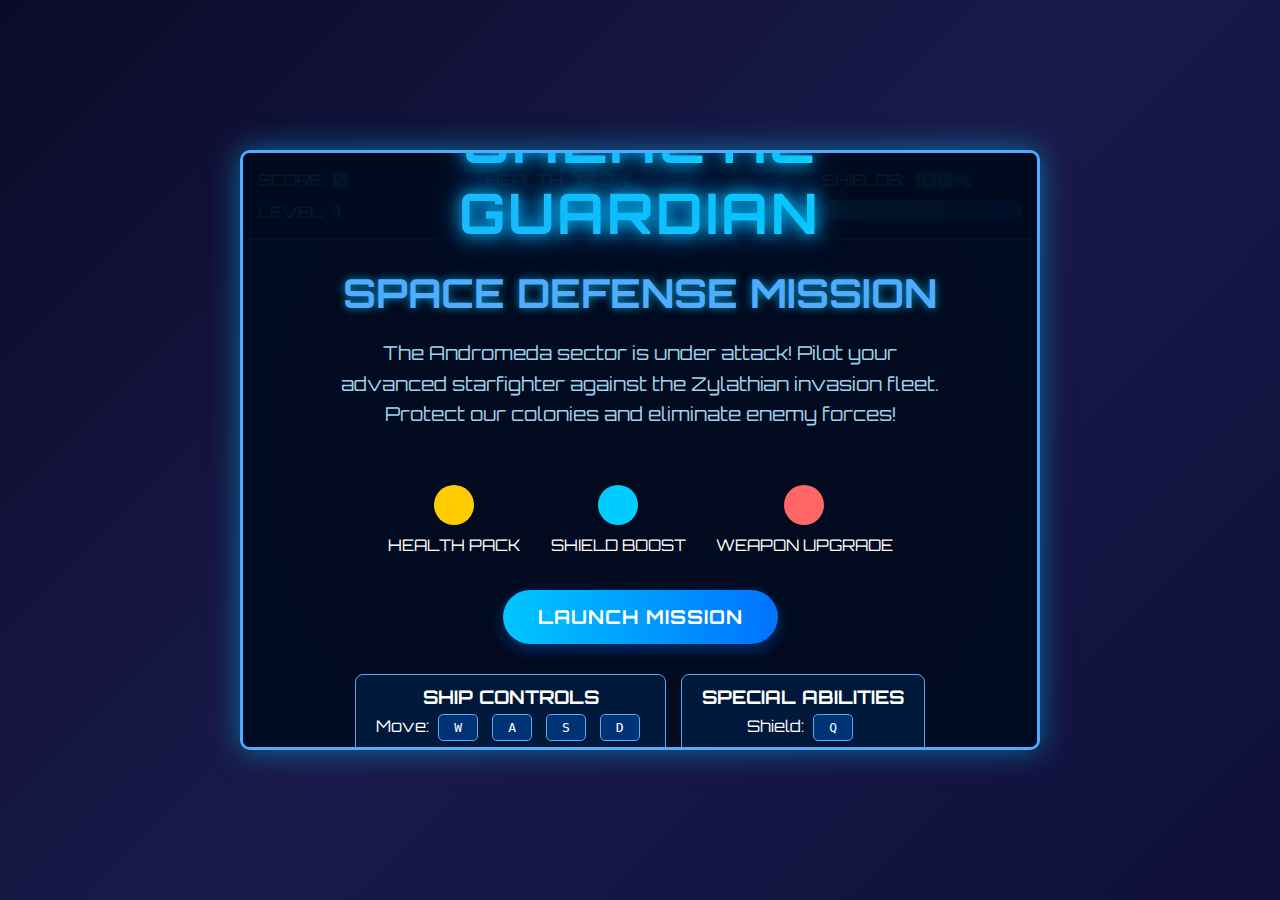
<file: gaming.html>
<!DOCTYPE html>
<html lang="en">
<head>
    <meta charset="UTF-8">
    <meta name="viewport" content="width=device-width, initial-scale=1.0">
    <title>Galactic Guardian: Space Shooter</title>
    <style>
        * {
            margin: 0;
            padding: 0;
            box-sizing: border-box;
            font-family: 'Orbitron', sans-serif;
        }
        
        body {
            background: linear-gradient(135deg, #0a0a2a, #1a1a4a, #0f0f3a);
            min-height: 100vh;
            display: flex;
            justify-content: center;
            align-items: center;
            overflow: hidden;
            color: white;
        }
        
        .game-container {
            position: relative;
            width: 800px;
            height: 600px;
            background: #000022;
            border: 3px solid #4facfe;
            border-radius: 10px;
            overflow: hidden;
            box-shadow: 0 0 30px rgba(0, 200, 255, 0.5);
        }
        
        canvas {
            background: radial-gradient(circle at center, #1a1a2e 0%, #16213e 70%, #0f3460 100%);
            display: block;
        }
        
        .ui-overlay {
            position: absolute;
            top: 0;
            left: 0;
            width: 100%;
            padding: 15px;
            display: flex;
            justify-content: space-between;
            background: rgba(0, 20, 40, 0.7);
            border-bottom: 1px solid #00c8ff;
            z-index: 10;
        }
        
        .ui-panel {
            display: flex;
            flex-direction: column;
            gap: 8px;
        }
        
        .stat {
            display: flex;
            align-items: center;
            gap: 8px;
        }
        
        .stat-value {
            font-size: 1.2rem;
            color: #00f2fe;
            font-weight: bold;
            text-shadow: 0 0 5px #00c8ff;
        }
        
        .progress-bar {
            width: 200px;
            height: 20px;
            background: rgba(0, 40, 85, 0.5);
            border-radius: 10px;
            overflow: hidden;
            border: 1px solid #4facfe;
        }
        
        .progress-fill {
            height: 100%;
            background: linear-gradient(90deg, #00c6ff, #0072ff);
            transition: width 0.3s;
        }
        
        .screen {
            position: absolute;
            top: 0;
            left: 0;
            width: 100%;
            height: 100%;
            display: flex;
            flex-direction: column;
            justify-content: center;
            align-items: center;
            background: rgba(0, 10, 30, 0.95);
            z-index: 20;
            text-align: center;
            padding: 30px;
        }
        
        .hidden {
            display: none;
        }
        
        h1 {
            font-size: 3.5rem;
            margin-bottom: 20px;
            text-shadow: 0 0 15px #00c8ff, 0 0 30px #008cff;
            letter-spacing: 3px;
            background: linear-gradient(to right, #4facfe, #00f2fe);
            -webkit-background-clip: text;
            -webkit-text-fill-color: transparent;
            animation: glow 1.5s ease-in-out infinite alternate;
        }
        
        h2 {
            font-size: 2.5rem;
            color: #4facfe;
            margin-bottom: 20px;
            text-shadow: 0 0 10px rgba(0, 200, 255, 0.7);
        }
        
        .description {
            font-size: 1.2rem;
            max-width: 600px;
            margin-bottom: 30px;
            line-height: 1.6;
            color: #a0d2eb;
        }
        
        button {
            background: linear-gradient(to right, #00c6ff, #0072ff);
            color: white;
            border: none;
            padding: 15px 35px;
            font-size: 1.2rem;
            border-radius: 50px;
            cursor: pointer;
            transition: all 0.3s ease;
            font-weight: bold;
            letter-spacing: 1px;
            box-shadow: 0 5px 15px rgba(0, 114, 255, 0.4);
            margin: 10px;
            text-transform: uppercase;
        }
        
        button:hover {
            transform: translateY(-3px);
            box-shadow: 0 8px 20px rgba(0, 114, 255, 0.6);
        }
        
        button:active {
            transform: translateY(1px);
        }
        
        .controls {
            display: flex;
            flex-wrap: wrap;
            justify-content: center;
            gap: 15px;
            margin-top: 20px;
            max-width: 600px;
        }
        
        .control-item {
            background: rgba(0, 40, 85, 0.5);
            padding: 10px 20px;
            border-radius: 8px;
            border: 1px solid #4facfe;
            min-width: 200px;
        }
        
        .key {
            display: inline-block;
            background: rgba(0, 114, 255, 0.3);
            padding: 5px 15px;
            border-radius: 5px;
            border: 1px solid #4facfe;
            font-family: monospace;
            margin: 5px;
        }
        
        .powerup-info {
            display: flex;
            justify-content: center;
            gap: 30px;
            margin: 25px 0;
        }
        
        .powerup {
            display: flex;
            flex-direction: column;
            align-items: center;
        }
        
        .powerup-icon {
            width: 40px;
            height: 40px;
            border-radius: 50%;
            margin-bottom: 10px;
        }
        
        #gameOverScreen .final-score {
            font-size: 2.5rem;
            color: #00f2fe;
            margin: 20px 0;
            text-shadow: 0 0 10px #00c8ff;
        }
        
        .level-complete {
            background: rgba(0, 40, 85, 0.8);
            padding: 20px;
            border-radius: 10px;
            border: 2px solid #00ffaa;
            margin-top: 20px;
            animation: pulse 2s infinite;
        }
        
        @keyframes glow {
            from {
                text-shadow: 0 0 10px #00c8ff, 0 0 20px #008cff;
            }
            to {
                text-shadow: 0 0 20px #00c8ff, 0 0 40px #008cff, 0 0 60px #0062ff;
            }
        }
        
        @keyframes pulse {
            0% { box-shadow: 0 0 10px rgba(0, 255, 170, 0.5); }
            50% { box-shadow: 0 0 30px rgba(0, 255, 170, 0.8); }
            100% { box-shadow: 0 0 10px rgba(0, 255, 170, 0.5); }
        }
        
        @media (max-width: 850px) {
            .game-container {
                width: 95vw;
                height: 70vw;
            }
            
            h1 {
                font-size: 2.5rem;
            }
        }
    </style>
    <link href="https://fonts.googleapis.com/css2?family=Orbitron:wght@400;500;600;700;800;900&display=swap" rel="stylesheet">
</head>
<body>
    <div class="game-container">
        <div class="ui-overlay">
            <div class="ui-panel">
                <div class="stat">
                    <span>SCORE:</span>
                    <span id="scoreValue" class="stat-value">0</span>
                </div>
                <div class="stat">
                    <span>LEVEL:</span>
                    <span id="levelValue" class="stat-value">1</span>
                </div>
            </div>
            <div class="ui-panel">
                <div class="stat">
                    <span>HEALTH:</span>
                    <span id="healthValue" class="stat-value">100%</span>
                </div>
                <div class="progress-bar">
                    <div id="healthBar" class="progress-fill" style="width: 100%"></div>
                </div>
            </div>
            <div class="ui-panel">
                <div class="stat">
                    <span>SHIELDS:</span>
                    <span id="shieldValue" class="stat-value">100%</span>
                </div>
                <div class="progress-bar">
                    <div id="shieldBar" class="progress-fill" style="width: 100%"></div>
                </div>
            </div>
        </div>
        
        <canvas id="gameCanvas" width="800" height="600"></canvas>
        
        <div id="startScreen" class="screen">
            <h1>GALACTIC GUARDIAN</h1>
            <h2>SPACE DEFENSE MISSION</h2>
            <p class="description">The Andromeda sector is under attack! Pilot your advanced starfighter against the Zylathian invasion fleet. Protect our colonies and eliminate enemy forces!</p>
            
            <div class="powerup-info">
                <div class="powerup">
                    <div class="powerup-icon" style="background: #ffcc00;"></div>
                    <span>HEALTH PACK</span>
                </div>
                <div class="powerup">
                    <div class="powerup-icon" style="background: #00ccff;"></div>
                    <span>SHIELD BOOST</span>
                </div>
                <div class="powerup">
                    <div class="powerup-icon" style="background: #ff6666;"></div>
                    <span>WEAPON UPGRADE</span>
                </div>
            </div>
            
            <button id="startButton">LAUNCH MISSION</button>
            
            <div class="controls">
                <div class="control-item">
                    <h3>SHIP CONTROLS</h3>
                    <p>Move: <span class="key">W</span> <span class="key">A</span> <span class="key">S</span> <span class="key">D</span></p>
                    <p>Fire: <span class="key">SPACEBAR</span></p>
                </div>
                <div class="control-item">
                    <h3>SPECIAL ABILITIES</h3>
                    <p>Shield: <span class="key">Q</span></p>
                    <p>EMP Blast: <span class="key">E</span></p>
                </div>
            </div>
        </div>
        
        <div id="levelCompleteScreen" class="screen hidden">
            <h2>LEVEL COMPLETE!</h2>
            <div class="level-complete">
                <p class="description">You have successfully defended this sector!</p>
                <p class="description">Prepare for the next wave...</p>
            </div>
            <div class="stat-value" style="font-size: 2rem; margin: 20px 0;">
                SCORE: <span id="levelScore">0</span>
            </div>
            <button id="nextLevelButton">CONTINUE MISSION</button>
        </div>
        
        <div id="gameOverScreen" class="screen hidden">
            <h2>MISSION FAILED</h2>
            <p class="description">The Zylathian fleet has overwhelmed our defenses. Your sacrifice will be remembered.</p>
            <div class="final-score">FINAL SCORE: <span id="finalScore">0</span></div>
            <button id="restartButton">RETRY MISSION</button>
        </div>
    </div>

    <script>
        // Game variables
        const canvas = document.getElementById('gameCanvas');
        const ctx = canvas.getContext('2d');
        const startScreen = document.getElementById('startScreen');
        const levelCompleteScreen = document.getElementById('levelCompleteScreen');
        const gameOverScreen = document.getElementById('gameOverScreen');
        const startButton = document.getElementById('startButton');
        const nextLevelButton = document.getElementById('nextLevelButton');
        const restartButton = document.getElementById('restartButton');
        const scoreValue = document.getElementById('scoreValue');
        const levelValue = document.getElementById('levelValue');
        const healthValue = document.getElementById('healthValue');
        const shieldValue = document.getElementById('shieldValue');
        const healthBar = document.getElementById('healthBar');
        const shieldBar = document.getElementById('shieldBar');
        const finalScore = document.getElementById('finalScore');
        const levelScore = document.getElementById('levelScore');
        
        let gameRunning = false;
        let gamePaused = false;
        let score = 0;
        let level = 1;
        let health = 100;
        let shield = 100;
        let animationId;
        let levelScoreGoal = 1000;
        let enemiesDefeated = 0;
        let stars = [];
        
        // Player spaceship
        const player = {
            x: canvas.width / 2,
            y: canvas.height - 100,
            width: 70,
            height: 60,
            speed: 6,
            fireRate: 300, // ms between shots
            lastShot: 0,
            shieldActive: false,
            shieldEnergy: 100,
            weaponLevel: 1
        };
        
        // Game objects
        let playerBullets = [];
        let enemyShips = [];
        let enemyBullets = [];
        let powerups = [];
        let explosions = [];
        
        // Enemy types
        const enemyTypes = [
            { width: 50, height: 40, color: '#ff5555', health: 20, speed: 2, fireRate: 2000, score: 100 }, // Fighter
            { width: 80, height: 60, color: '#ff9900', health: 50, speed: 1.5, fireRate: 1500, score: 250 }, // Cruiser
            { width: 120, height: 100, color: '#ff00ff', health: 150, speed: 1, fireRate: 1000, score: 500 } // Battleship
        ];
        
        // Powerup types
        const powerupTypes = [
            { type: 'health', color: '#ffcc00', radius: 15 },
            { type: 'shield', color: '#00ccff', radius: 15 },
            { type: 'weapon', color: '#ff6666', radius: 15 }
        ];
        
        // Create stars for background
        function createStars() {
            stars = [];
            for (let i = 0; i < 100; i++) {
                stars.push({
                    x: Math.random() * canvas.width,
                    y: Math.random() * canvas.height,
                    size: Math.random() * 2,
                    speed: 0.2 + Math.random() * 0.5
                });
            }
        }
        
        // Initialize game
        function initGame() {
            gameRunning = true;
            gamePaused = false;
            score = 0;
            level = 1;
            health = 100;
            shield = 100;
            player.x = canvas.width / 2;
            player.y = canvas.height - 100;
            player.weaponLevel = 1;
            player.shieldActive = false;
            player.shieldEnergy = 100;
            levelScoreGoal = 1000;
            enemiesDefeated = 0;
            
            playerBullets = [];
            enemyShips = [];
            enemyBullets = [];
            powerups = [];
            explosions = [];
            
            updateStats();
            startScreen.classList.add('hidden');
            gameOverScreen.classList.add('hidden');
            levelCompleteScreen.classList.add('hidden');
            
            // Start game loop
            if (animationId) {
                cancelAnimationFrame(animationId);
            }
            gameLoop();
        }
        
        // Start next level
        function startNextLevel() {
            level++;
            levelScoreGoal = level * 1500;
            enemiesDefeated = 0;
            
            playerBullets = [];
            enemyShips = [];
            enemyBullets = [];
            powerups = [];
            explosions = [];
            
            // Reset player position
            player.x = canvas.width / 2;
            player.y = canvas.height - 100;
            
            // Heal player a bit
            health = Math.min(100, health + 30);
            shield = Math.min(100, shield + 50);
            
            updateStats();
            levelCompleteScreen.classList.add('hidden');
            gameLoop();
        }
        
        // Create enemy ship
        function createEnemy() {
            if (!gameRunning || gamePaused) return;
            
            const type = Math.floor(Math.random() * Math.min(level, 3));
            const enemy = {
                x: Math.random() * (canvas.width - 100) + 50,
                y: -50,
                type: type,
                width: enemyTypes[type].width,
                height: enemyTypes[type].height,
                health: enemyTypes[type].health,
                maxHealth: enemyTypes[type].health,
                speed: enemyTypes[type].speed,
                fireRate: enemyTypes[type].fireRate,
                lastShot: 0,
                color: enemyTypes[type].color
            };
            
            enemyShips.push(enemy);
        }
        
        // Create powerup
        function createPowerup(x, y) {
            const type = Math.floor(Math.random() * powerupTypes.length);
            powerups.push({
                x: x,
                y: y,
                type: powerupTypes[type].type,
                radius: powerupTypes[type].radius,
                color: powerupTypes[type].color,
                speed: 1
            });
        }
        
        // Create explosion
        function createExplosion(x, y, size) {
            for (let i = 0; i < 20; i++) {
                explosions.push({
                    x: x,
                    y: y,
                    size: Math.random() * size,
                    speedX: (Math.random() - 0.5) * 5,
                    speedY: (Math.random() - 0.5) * 5,
                    color: `hsl(${Math.random() * 60}, 100%, 50%)`,
                    life: 30 + Math.random() * 30
                });
            }
        }
        
        // Update game stats display
        function updateStats() {
            scoreValue.textContent = score;
            levelValue.textContent = level;
            healthValue.textContent = `${Math.max(0, Math.floor(health))}%`;
            shieldValue.textContent = `${Math.max(0, Math.floor(shield))}%`;
            healthBar.style.width = `${health}%`;
            shieldBar.style.width = `${shield}%`;
            
            // Change color based on health
            if (health < 30) {
                healthBar.style.background = 'linear-gradient(90deg, #ff0000, #ff5555)';
            } else {
                healthBar.style.background = 'linear-gradient(90deg, #00c6ff, #0072ff)';
            }
        }
        
        // Player movement
        document.addEventListener('keydown', (e) => {
            if (!gameRunning || gamePaused) return;
            
            switch(e.key) {
                case 'w':
                case 'W':
                case 'ArrowUp':
                    player.y = Math.max(100, player.y - player.speed);
                    break;
                case 's':
                case 'S':
                case 'ArrowDown':
                    player.y = Math.min(canvas.height - 50, player.y + player.speed);
                    break;
                case 'a':
                case 'A':
                case 'ArrowLeft':
                    player.x = Math.max(0, player.x - player.speed);
                    break;
                case 'd':
                case 'D':
                case 'ArrowRight':
                    player.x = Math.min(canvas.width - player.width, player.x + player.speed);
                    break;
                case ' ':
                    firePlayerBullet();
                    break;
                case 'q':
                case 'Q':
                    if (shield > 10 && !player.shieldActive) {
                        player.shieldActive = true;
                    }
                    break;
                case 'e':
                case 'E':
                    // EMP blast
                    if (score >= 500) {
                        createExplosion(player.x + player.width/2, player.y, 100);
                        enemyShips.forEach(enemy => {
                            if (Math.abs(enemy.x - player.x) < 300 && Math.abs(enemy.y - player.y) < 300) {
                                enemy.health -= 50;
                                if (enemy.health <= 0) {
                                    createExplosion(enemy.x + enemy.width/2, enemy.y + enemy.height/2, 30);
                                    score += enemyTypes[enemy.type].score;
                                    enemiesDefeated++;
                                }
                            }
                        });
                        score -= 500;
                    }
                    break;
            }
        });
        
        // Fire player bullet
        function firePlayerBullet() {
            const now = Date.now();
            if (now - player.lastShot > player.fireRate) {
                player.lastShot = now;
                
                // Single shot for level 1
                playerBullets.push({
                    x: player.x + player.width / 2 - 2,
                    y: player.y,
                    width: 4,
                    height: 15,
                    speed: 8,
                    damage: 10 * player.weaponLevel
                });
                
                // Add side shots for higher weapon levels
                if (player.weaponLevel >= 2) {
                    playerBullets.push({
                        x: player.x + player.width / 4 - 2,
                        y: player.y,
                        width: 4,
                        height: 15,
                        speed: 8,
                        damage: 10 * player.weaponLevel
                    });
                    
                    playerBullets.push({
                        x: player.x + player.width * 3/4 - 2,
                        y: player.y,
                        width: 4,
                        height: 15,
                        speed: 8,
                        damage: 10 * player.weaponLevel
                    });
                }
                
                // Add angled shots for max weapon level
                if (player.weaponLevel >= 3) {
                    playerBullets.push({
                        x: player.x + player.width / 4 - 2,
                        y: player.y + 20,
                        width: 4,
                        height: 15,
                        speed: 8,
                        angle: -0.2,
                        damage: 10 * player.weaponLevel
                    });
                    
                    playerBullets.push({
                        x: player.x + player.width * 3/4 - 2,
                        y: player.y + 20,
                        width: 4,
                        height: 15,
                        speed: 8,
                        angle: 0.2,
                        damage: 10 * player.weaponLevel
                    });
                }
            }
        }
        
        // Draw player spaceship
        function drawPlayer() {
            ctx.save();
            ctx.translate(player.x + player.width / 2, player.y + player.height / 2);
            
            // Ship body
            ctx.fillStyle = '#4facfe';
            ctx.beginPath();
            ctx.moveTo(0, -player.height / 2);
            ctx.lineTo(player.width / 2, player.height / 4);
            ctx.lineTo(player.width / 4, player.height / 2);
            ctx.lineTo(-player.width / 4, player.height / 2);
            ctx.lineTo(-player.width / 2, player.height / 4);
            ctx.closePath();
            ctx.fill();
            
            // Cockpit
            ctx.fillStyle = '#00f2fe';
            ctx.beginPath();
            ctx.arc(0, 0, player.width / 6, 0, Math.PI * 2);
            ctx.fill();
            
            // Engine glow
            const gradient = ctx.createRadialGradient(
                0, player.height / 4, 0,
                0, player.height / 4, player.width / 3
            );
            gradient.addColorStop(0, '#ff0000');
            gradient.addColorStop(1, 'transparent');
            ctx.fillStyle = gradient;
            ctx.beginPath();
            ctx.arc(0, player.height / 4, player.width / 3, 0, Math.PI * 2);
            ctx.fill();
            
            // Draw shield if active
            if (player.shieldActive) {
                ctx.strokeStyle = `rgba(0, 200, 255, ${player.shieldEnergy / 100})`;
                ctx.lineWidth = 3;
                ctx.beginPath();
                ctx.arc(0, 0, player.width / 1.8, 0, Math.PI * 2);
                ctx.stroke();
            }
            
            ctx.restore();
        }
        
        // Draw enemies
        function drawEnemies() {
            enemyShips.forEach(enemy => {
                ctx.save();
                ctx.translate(enemy.x + enemy.width / 2, enemy.y + enemy.height / 2);
                
                // Ship body
                ctx.fillStyle = enemy.color;
                ctx.beginPath();
                ctx.moveTo(-enemy.width / 2, -enemy.height / 4);
                ctx.lineTo(0, -enemy.height / 2);
                ctx.lineTo(enemy.width / 2, -enemy.height / 4);
                ctx.lineTo(enemy.width / 3, enemy.height / 3);
                ctx.lineTo(enemy.width / 6, enemy.height / 2);
                ctx.lineTo(-enemy.width / 6, enemy.height / 2);
                ctx.lineTo(-enemy.width / 3, enemy.height / 3);
                ctx.closePath();
                ctx.fill();
                
                // Engine glow
                const gradient = ctx.createRadialGradient(
                    0, enemy.height / 4, 0,
                    0, enemy.height / 4, enemy.width / 4
                );
                gradient.addColorStop(0, '#ff0000');
                gradient.addColorStop(1, 'transparent');
                ctx.fillStyle = gradient;
                ctx.beginPath();
                ctx.arc(0, enemy.height / 4, enemy.width / 4, 0, Math.PI * 2);
                ctx.fill();
                
                // Health bar
                ctx.fillStyle = '#333';
                ctx.fillRect(-enemy.width / 2, -enemy.height / 2 - 15, enemy.width, 5);
                ctx.fillStyle = enemy.health < enemy.maxHealth * 0.3 ? '#ff0000' : '#00ff00';
                ctx.fillRect(-enemy.width / 2, -enemy.height / 2 - 15, enemy.width * (enemy.health / enemy.maxHealth), 5);
                
                ctx.restore();
            });
        }
        
        // Draw bullets
        function drawBullets() {
            // Player bullets
            ctx.fillStyle = '#00f2fe';
            playerBullets.forEach(bullet => {
                ctx.fillRect(bullet.x, bullet.y, bullet.width, bullet.height);
            });
            
            // Enemy bullets
            ctx.fillStyle = '#ff5555';
            enemyBullets.forEach(bullet => {
                ctx.fillRect(bullet.x, bullet.y, bullet.width, bullet.height);
            });
        }
        
        // Draw powerups
        function drawPowerups() {
            powerups.forEach(powerup => {
                ctx.save();
                ctx.translate(powerup.x, powerup.y);
                
                ctx.fillStyle = powerup.color;
                ctx.beginPath();
                ctx.arc(0, 0, powerup.radius, 0, Math.PI * 2);
                ctx.fill();
                
                // Inner glow
                ctx.fillStyle = 'rgba(255, 255, 255, 0.6)';
                ctx.beginPath();
                ctx.arc(0, 0, powerup.radius * 0.6, 0, Math.PI * 2);
                ctx.fill();
                
                // Pulse effect
                ctx.strokeStyle = 'rgba(255, 255, 255, 0.4)';
                ctx.lineWidth = 2;
                ctx.beginPath();
                ctx.arc(0, 0, powerup.radius * 1.5, 0, Math.PI * 2);
                ctx.stroke();
                
                ctx.restore();
            });
        }
        
        // Draw explosions
        function drawExplosions() {
            explosions.forEach(explosion => {
                ctx.fillStyle = explosion.color;
                ctx.beginPath();
                ctx.arc(explosion.x, explosion.y, explosion.size, 0, Math.PI * 2);
                ctx.fill();
            });
        }
        
        // Draw stars
        function drawStars() {
            ctx.fillStyle = 'rgba(255, 255, 255, 0.8)';
            stars.forEach(star => {
                ctx.beginPath();
                ctx.arc(star.x, star.y, star.size, 0, Math.PI * 2);
                ctx.fill();
            });
        }
        
        // Update game objects
        function update() {
            if (!gameRunning || gamePaused) return;
            
            // Move stars (parallax effect)
            stars.forEach(star => {
                star.y += star.speed;
                if (star.y > canvas.height) {
                    star.y = 0;
                    star.x = Math.random() * canvas.width;
                }
            });
            
            // Move player bullets
            playerBullets.forEach((bullet, index) => {
                if (bullet.angle) {
                    bullet.y -= Math.cos(bullet.angle) * bullet.speed;
                    bullet.x += Math.sin(bullet.angle) * bullet.speed;
                } else {
                    bullet.y -= bullet.speed;
                }
                
                // Remove bullets that go off screen
                if (bullet.y < -20) {
                    playerBullets.splice(index, 1);
                }
            });
            
            // Move enemies
            enemyShips.forEach((enemy, eIndex) => {
                enemy.y += enemy.speed;
                
                // Enemy shooting
                const now = Date.now();
                if (now - enemy.lastShot > enemy.fireRate) {
                    enemy.lastShot = now;
                    enemyBullets.push({
                        x: enemy.x + enemy.width / 2 - 2,
                        y: enemy.y + enemy.height,
                        width: 4,
                        height: 15,
                        speed: 5,
                        damage: 5
                    });
                }
                
                // Remove enemies that go off screen
                if (enemy.y > canvas.height + 100) {
                    enemyShips.splice(eIndex, 1);
                }
            });
            
            // Move enemy bullets
            enemyBullets.forEach((bullet, index) => {
                bullet.y += bullet.speed;
                
                // Remove bullets that go off screen
                if (bullet.y > canvas.height + 20) {
                    enemyBullets.splice(index, 1);
                }
            });
            
            // Move powerups
            powerups.forEach((powerup, index) => {
                powerup.y += powerup.speed;
                
                // Remove powerups that go off screen
                if (powerup.y > canvas.height + 20) {
                    powerups.splice(index, 1);
                }
            });
            
            // Update explosions
            explosions.forEach((explosion, index) => {
                explosion.x += explosion.speedX;
                explosion.y += explosion.speedY;
                explosion.life--;
                
                // Remove dead explosions
                if (explosion.life <= 0) {
                    explosions.splice(index, 1);
                }
            });
            
            // Collision detection
            detectCollisions();
            
            // Shield energy drain
            if (player.shieldActive) {
                player.shieldEnergy -= 0.8;
                if (player.shieldEnergy <= 0) {
                    player.shieldActive = false;
                }
            } else {
                // Shield recharge when not active
                player.shieldEnergy = Math.min(100, player.shieldEnergy + 0.2);
            }
            
            // Randomly create enemies
            if (Math.random() < 0.02 + (level * 0.005)) {
                createEnemy();
            }
            
            // Check level completion
            if (score >= levelScoreGoal) {
                levelComplete();
            }
        }
        
        // Detect collisions
        function detectCollisions() {
            // Player bullets hitting enemies
            playerBullets.forEach((bullet, bIndex) => {
                enemyShips.forEach((enemy, eIndex) => {
                    if (bullet.x < enemy.x + enemy.width &&
                        bullet.x + bullet.width > enemy.x &&
                        bullet.y < enemy.y + enemy.height &&
                        bullet.y + bullet.height > enemy.y) {
                        
                        // Hit enemy
                        enemy.health -= bullet.damage;
                        createExplosion(bullet.x, bullet.y, 5);
                        playerBullets.splice(bIndex, 1);
                        
                        if (enemy.health <= 0) {
                            // Enemy destroyed
                            createExplosion(enemy.x + enemy.width/2, enemy.y + enemy.height/2, 20);
                            score += enemyTypes[enemy.type].score;
                            enemiesDefeated++;
                            
                            // Chance to drop powerup
                            if (Math.random() < 0.3) {
                                createPowerup(enemy.x, enemy.y);
                            }
                            
                            enemyShips.splice(eIndex, 1);
                        }
                    }
                });
            });
            
            // Enemy bullets hitting player
            enemyBullets.forEach((bullet, index) => {
                if (bullet.x < player.x + player.width &&
                    bullet.x + bullet.width > player.x &&
                    bullet.y < player.y + player.height &&
                    bullet.y + bullet.height > player.y) {
                    
                    if (player.shieldActive) {
                        // Shield absorbs damage
                        player.shieldEnergy -= 15;
                        if (player.shieldEnergy < 0) player.shieldEnergy = 0;
                    } else {
                        // Direct hit
                        health -= 10;
                        if (health <= 0) {
                            health = 0;
                            gameOver();
                        }
                    }
                    
                    createExplosion(bullet.x, bullet.y, 8);
                    enemyBullets.splice(index, 1);
                }
            });
            
            // Player colliding with enemies
            enemyShips.forEach((enemy, index) => {
                if (player.x < enemy.x + enemy.width &&
                    player.x + player.width > enemy.x &&
                    player.y < enemy.y + enemy.height &&
                    player.y + player.height > enemy.y) {
                    
                    if (player.shieldActive) {
                        player.shieldEnergy -= 30;
                        if (player.shieldEnergy < 0) player.shieldEnergy = 0;
                    } else {
                        health -= 30;
                        if (health <= 0) {
                            health = 0;
                            gameOver();
                        }
                    }
                    
                    createExplosion(enemy.x + enemy.width/2, enemy.y + enemy.height/2, 30);
                    enemyShips.splice(index, 1);
                }
            });
            
            // Player collecting powerups
            powerups.forEach((powerup, index) => {
                const dx = (player.x + player.width / 2) - powerup.x;
                const dy = (player.y + player.height / 2) - powerup.y;
                const distance = Math.sqrt(dx * dx + dy * dy);
                
                if (distance < player.width / 2 + powerup.radius) {
                    // Apply powerup effect
                    switch(powerup.type) {
                        case 'health':
                            health = Math.min(100, health + 25);
                            break;
                        case 'shield':
                            player.shieldEnergy = Math.min(100, player.shieldEnergy + 40);
                            break;
                        case 'weapon':
                            player.weaponLevel = Math.min(3, player.weaponLevel + 1);
                            break;
                    }
                    
                    powerups.splice(index, 1);
                }
            });
        }
        
        // Level complete
        function levelComplete() {
            gameRunning = false;
            levelScore.textContent = score;
            levelCompleteScreen.classList.remove('hidden');
        }
        
        // Game over
        function gameOver() {
            gameRunning = false;
            finalScore.textContent = score;
            gameOverScreen.classList.remove('hidden');
        }
        
        // Main game loop
        function gameLoop() {
            ctx.clearRect(0, 0, canvas.width, canvas.height);
            
            if (gameRunning && !gamePaused) {
                update();
                updateStats();
            }
            
            // Draw everything
            drawStars();
            drawExplosions();
            drawPowerups();
            drawEnemies();
            drawBullets();
            drawPlayer();
            
            // Draw weapon level indicator
            ctx.fillStyle = '#ffffff';
            ctx.font = '16px Orbitron';
            ctx.fillText(`WEAPON: LEVEL ${player.weaponLevel}`, 20, canvas.height - 30);
            
            // Draw shield energy
            ctx.fillText(`SHIELD ENERGY: ${Math.floor(player.shieldEnergy)}%`, 20, canvas.height - 10);
            
            // Draw level progress
            ctx.fillStyle = '#4facfe';
            ctx.fillRect(canvas.width/2 - 150, 20, 300, 20);
            ctx.fillStyle = '#00f2fe';
            const progressWidth = 300 * (score / levelScoreGoal);
            ctx.fillRect(canvas.width/2 - 150, 20, progressWidth, 20);
            ctx.strokeStyle = '#00c8ff';
            ctx.lineWidth = 2;
            ctx.strokeRect(canvas.width/2 - 150, 20, 300, 20);
            
            ctx.fillStyle = '#ffffff';
            ctx.font = 'bold 16px Orbitron';
            ctx.textAlign = 'center';
            ctx.fillText(`LEVEL ${level} PROGRESS: ${Math.min(100, Math.floor((score / levelScoreGoal) * 100))}%`, canvas.width/2, 37);
            
            // Draw pause indicator
            if (gamePaused) {
                ctx.fillStyle = 'rgba(0, 0, 0, 0.7)';
                ctx.fillRect(0, 0, canvas.width, canvas.height);
                ctx.fillStyle = '#ffffff';
                ctx.font = 'bold 40px Orbitron';
                ctx.textAlign = 'center';
                ctx.fillText('MISSION PAUSED', canvas.width / 2, canvas.height / 2);
                ctx.font = '20px Orbitron';
                ctx.fillText('Press ESC to resume', canvas.width / 2, canvas.height / 2 + 50);
            }
            
            animationId = requestAnimationFrame(gameLoop);
        }
        
        // Pause with ESC key
        document.addEventListener('keydown', (e) => {
            if (e.key === 'Escape' && gameRunning) {
                gamePaused = !gamePaused;
            }
        });
        
        // Event listeners
        startButton.addEventListener('click', initGame);
        nextLevelButton.addEventListener('click', startNextLevel);
        restartButton.addEventListener('click', initGame);
        
        // Initialize stars and game
        createStars();
    </script>
</body>
</html>
</file>
